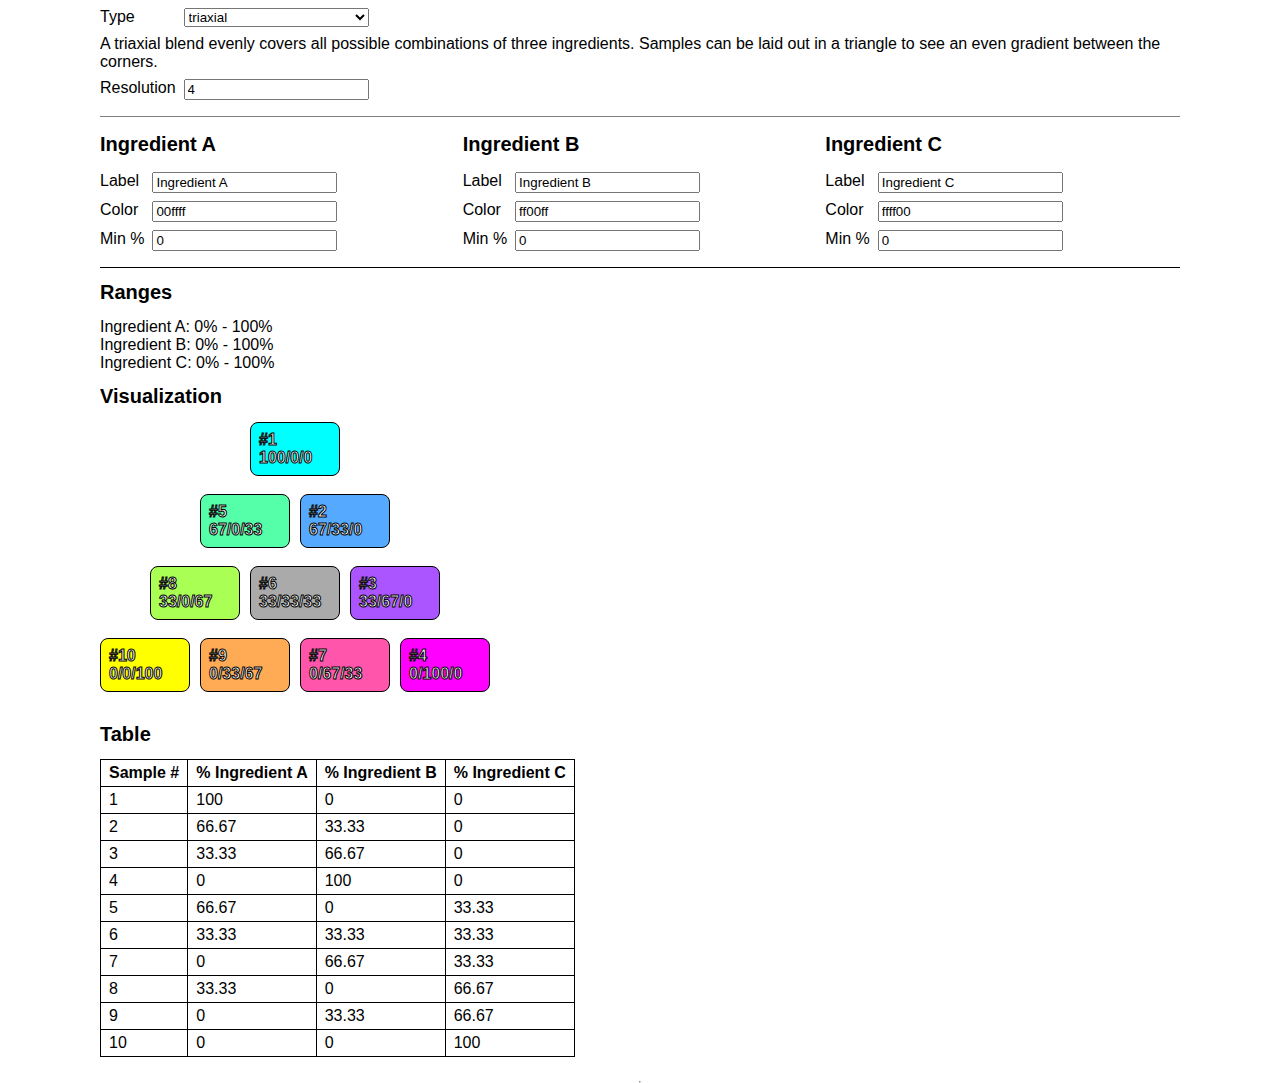
<file: blend-calc.html>
<!DOCTYPE html>
<html lang="en">
  <head>
    <meta charset="UTF-8" />
    <link rel="icon" type="image/svg+xml" href="/vite.svg" />
    <meta name="viewport" content="width=device-width, initial-scale=1.0" />
    <title>Multiaxis Blend Calculator</title>
    <script type="module" crossorigin src="/assets/index-B9dxmtN1.js"></script>
    <link rel="stylesheet" crossorigin href="/assets/index-C6oLVKwn.css" />
  </head>
  <body>
    <div id="root"></div>
  </body>
</html>
</file>
<file: assets/index-C6oLVKwn.css>
html,body,#root{height:100%;margin:0}#main-container{font-family:sans-serif;height:calc(100% - 16px);padding:8px;max-width:1080px;margin:auto}#main-container h1{font-size:20px}#main-grid{height:100%;display:grid;grid-template-rows:[form] auto [results] 1fr;gap:16px}#main-form{grid-row:form}#results{grid-row:results;border-top:1px solid}#results>table{border-collapse:collapse}#results>table th,#results>table td{border:1px solid;padding:4px 8px;text-align:left}.form-area{display:grid;grid-template-columns:[label] auto [input] auto 1fr;gap:8px}.form-area>label{grid-column:label;align-self:start}.form-area>input{grid-column:input;align-self:start}.form-area>hr{grid-column:1 / 4;width:100%;border:0;border-top:1px solid}.form-area>p,.form-area>h1{grid-column:1 / 4;margin:0}.form-area>h1{margin-bottom:8px}.three-column{grid-column:1 / 4;display:grid;grid-template-columns:[one] 1fr [two] 1fr [three] 1fr;gap:8px}.three-column>.column-one{grid-column:one}.three-column>.column-two{grid-column:two}.three-column>.column-three{grid-column:three}.four-column{grid-column:1 / 4;display:grid;grid-template-columns:[one] 1fr [two] 1fr [three] 1fr [four] 1fr;gap:8px}.four-column>.column-one{grid-column:one}.four-column>.column-two{grid-column:two}.four-column>.column-three{grid-column:three}.four-column>.column-four{grid-column:four}.sample{border:1px solid #000;border-radius:8px;display:inline-block;padding:8px;width:72px;color:#fff;font-weight:900;-webkit-text-stroke:1px #000}#triaxial-visualization{position:relative}#triaxial-visualization .sample{position:absolute}#quadraxial-visualization{position:relative}#quadraxial-visualization .sample{position:absolute;width:96px}#tetrahedral-visualization{position:relative}#tetrahedral-visualization .sample{position:absolute;width:96px}#bilinear-visualization{position:relative}#bilinear-visualization .sample{position:absolute;width:96px}
</file>
